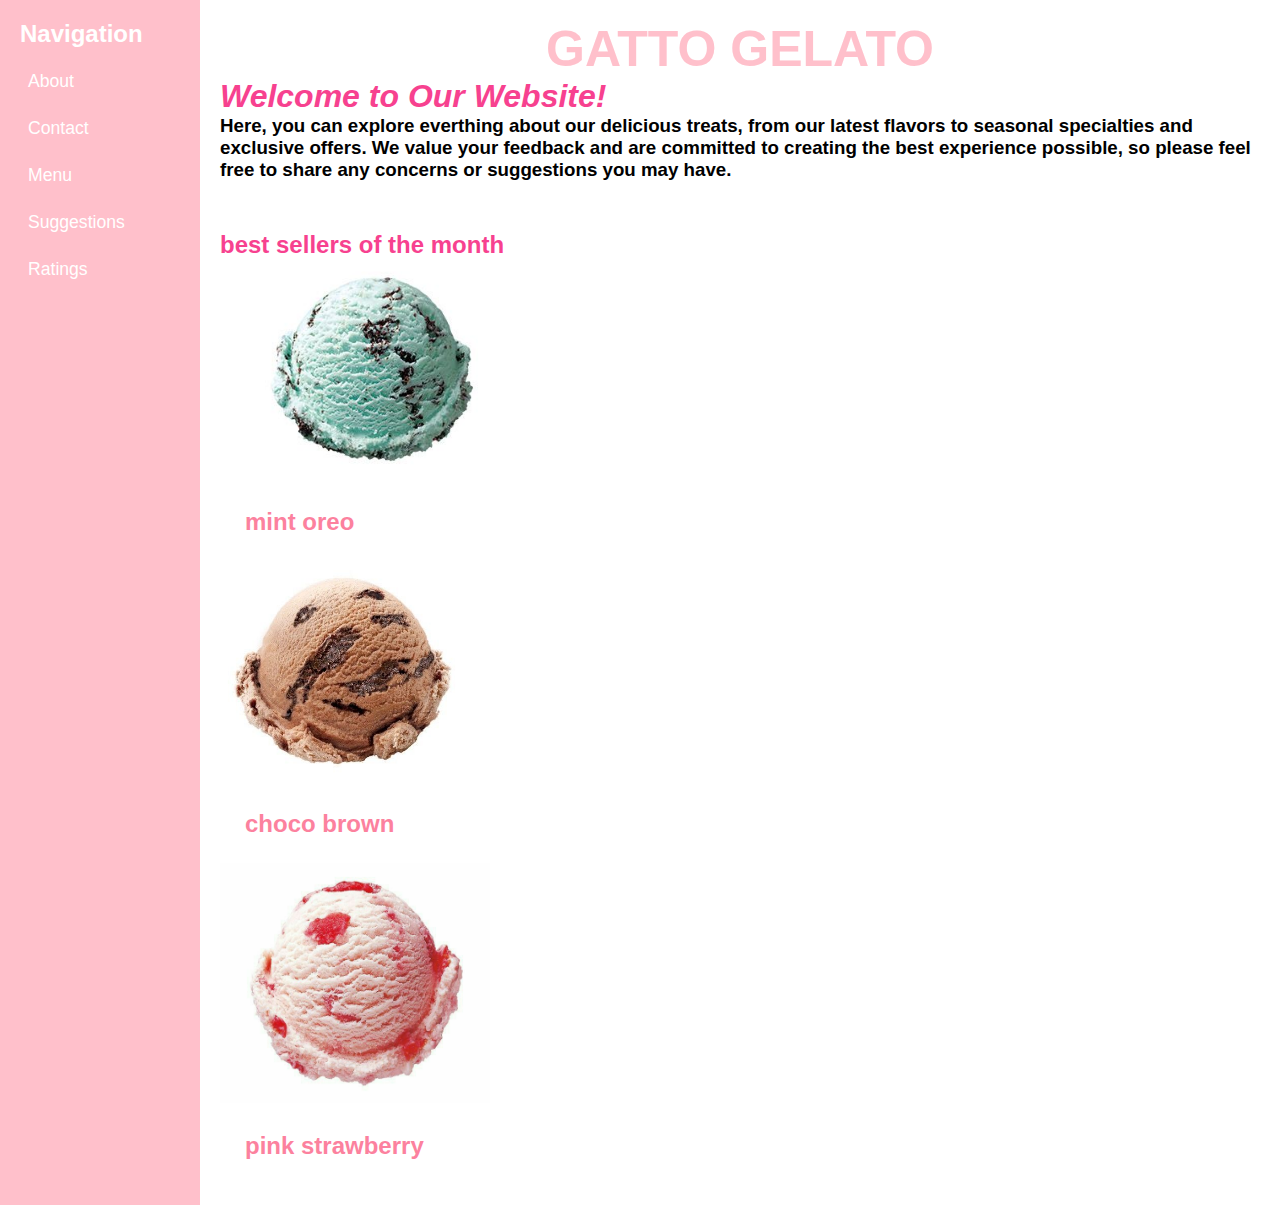
<file: index.html>
<!DOCTYPE html>
<html lang="en">
<head>
<meta charset="UTF-8">
<meta name="viewport" content="width=device-width, initial-scale=1.0">
<title>Navigation Pane Example</title>
<link rel="icon" href="star.png" type="image/png">
<link rel="stylesheet" href="style.css">
</head>
<body class="picture">
<nav class="nav-pane">
<h2>Navigation</h2>
    
<ul>
<li><a href="index.html">About</a></li>
<li><a href="about.html">Contact</a></li>
<li><a href="menu.html">Menu</a></li>
<li><a href= "suggest.html">Suggestions</a></li>
<li><a href= "ratings.html">Ratings</a></li>
</ul>
</nav>
<div class="content">
<h1 class="header1">GATTO GELATO</h1>

<h1 class="h1">Welcome to Our Website!</h1>
<h3> Here, you can explore everthing about our delicious treats, from our latest flavors to seasonal specialties and exclusive offers. We value your feedback and are committed to creating the best experience possible, so please feel free to share any concerns or suggestions you may have.</h3>
<h2 class="h2"> best sellers of the month</h2>
<div>
    <img src="da.jfif" width="310px" height="220px">
    <h2 class = "mamamo">mint oreo</h2>
</div>
<div>
    <img src = "dd.jfif" width="250px" height="220px">
    <h2 class = "mamamo">choco brown</h2>
</div>
<div>
    <img src="ii.jfif" width="270px" height="240">
    <h2 class = "mamamo" >pink strawberry</h2>
</div>
</div>
</body>
</html>
</file>
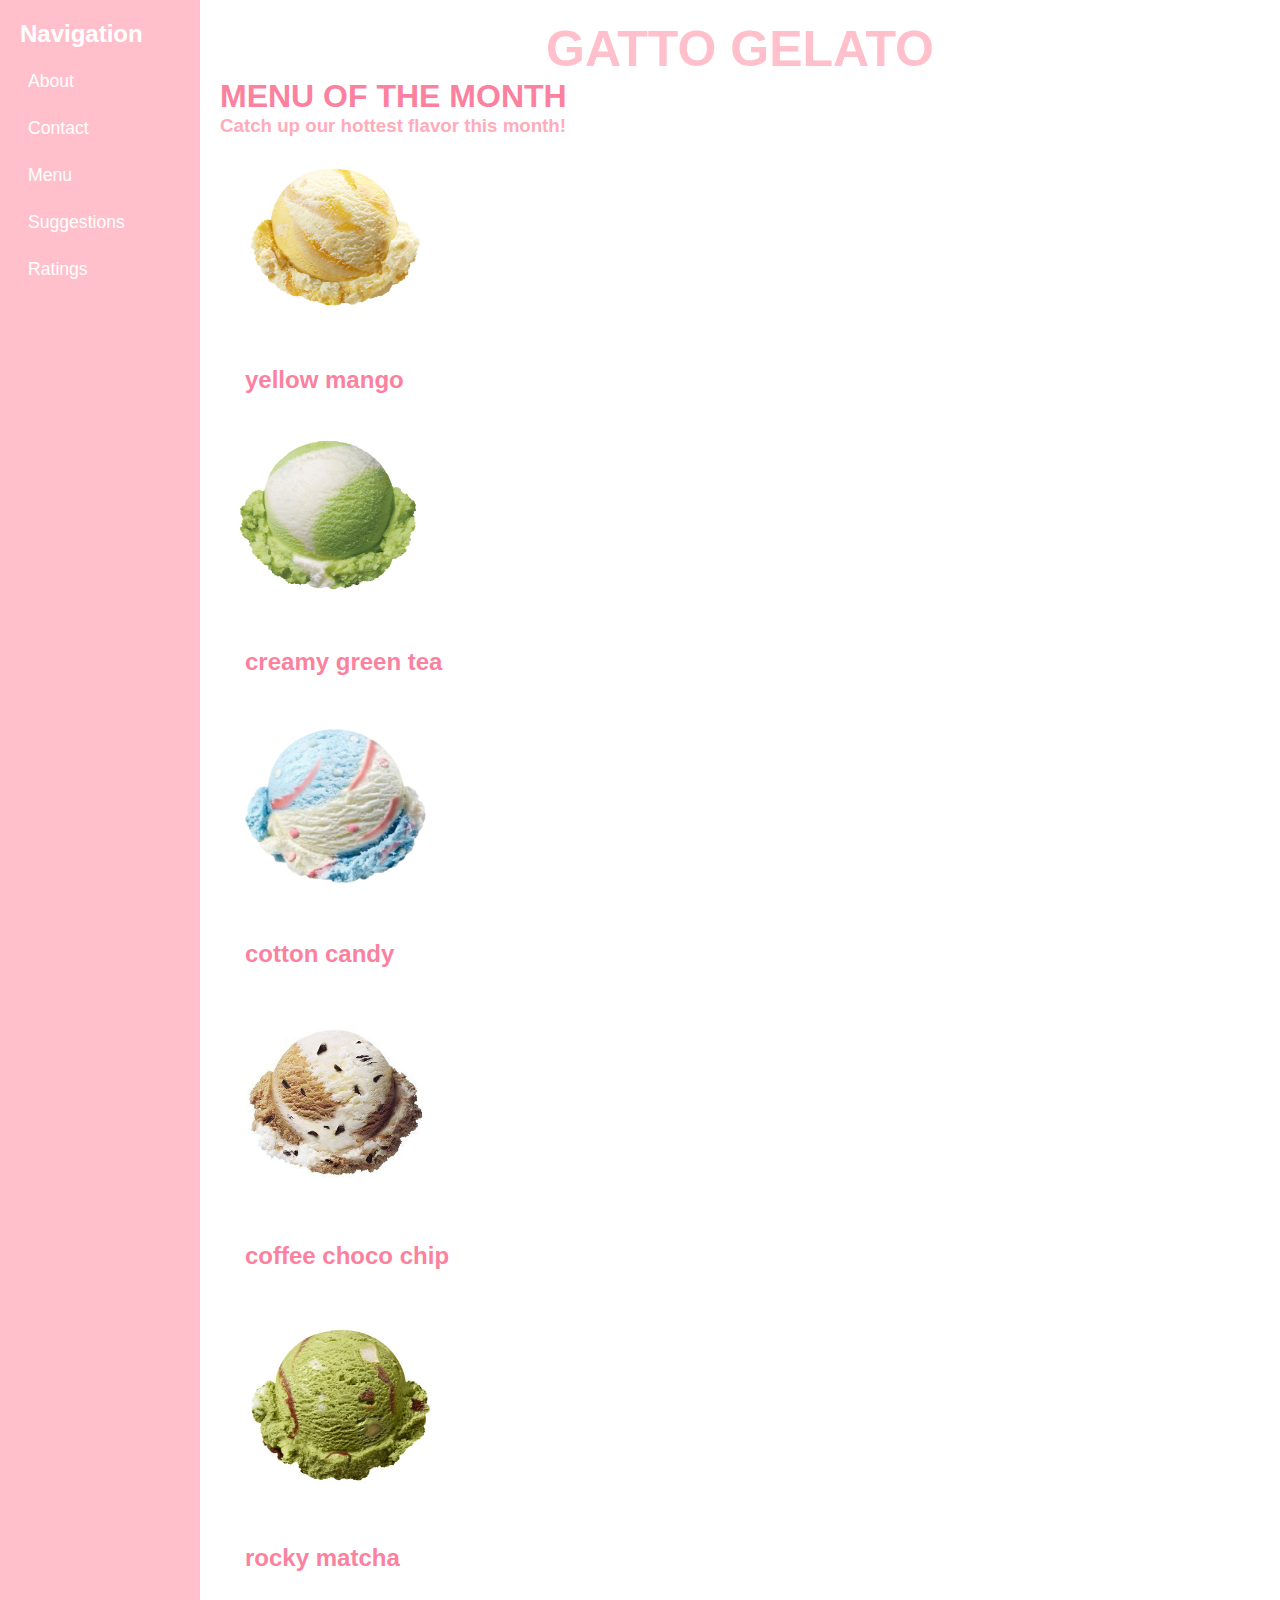
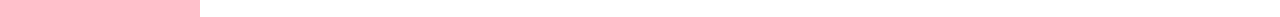
<file: menu.html>
<!DOCTYPE html>
<html lang="en">
<head>
<meta charset="UTF-8">
<meta name="viewport" content="width=device-width, initial-scale=1.0">
<title>Navigation Pane Example</title>
<link rel="icon" href="star.png" type="image/png">
<link rel="stylesheet" href="style.css">
</head>
<body class="picture">
<nav class="nav-pane">
<h2>Navigation</h2>
    
<ul>
<li><a href="index.html">About</a></li>
<li><a href="about.html">Contact</a></li>
<li><a href="menu.html">Menu</a></li>
<li><a href= "suggest.html">Suggestions</a></li>
<li><a href= "ratings.html">Ratings</a></li>
</ul>
</nav>
<div class="content">
<h1 class="header1">GATTO GELATO</h1>

<h1 class="had">MENU OF THE MONTH</h1>
<h3 class="huh"> Catch up our hottest flavor this month! </h3>
<div>
    <img src = "b.jfif" width="230px" height="200px">
    <h2 class = "mamamo">yellow mango</h2>
</div>
<div>
    <img src="c.jfif" width="220px" height="200">
    <h2 class = "mamamo" >creamy green tea</h2>
    <div>
        <img src="d.jfif" width="230px" height="210">
    <h2 class = "mamamo" >cotton candy</h2>
    </div>
  <div>
    <img src="e.jfif" width="230px" height="220">
    <h2 class = "mamamo" >coffee choco chip</h2>
  </div>  
  <div>
    <img src="i.jfif" width="240px" height="220">
    <h2 class = "mamamo" >rocky matcha</h2>
  </div>
</div>
</div>
</body>
</html>
</file>
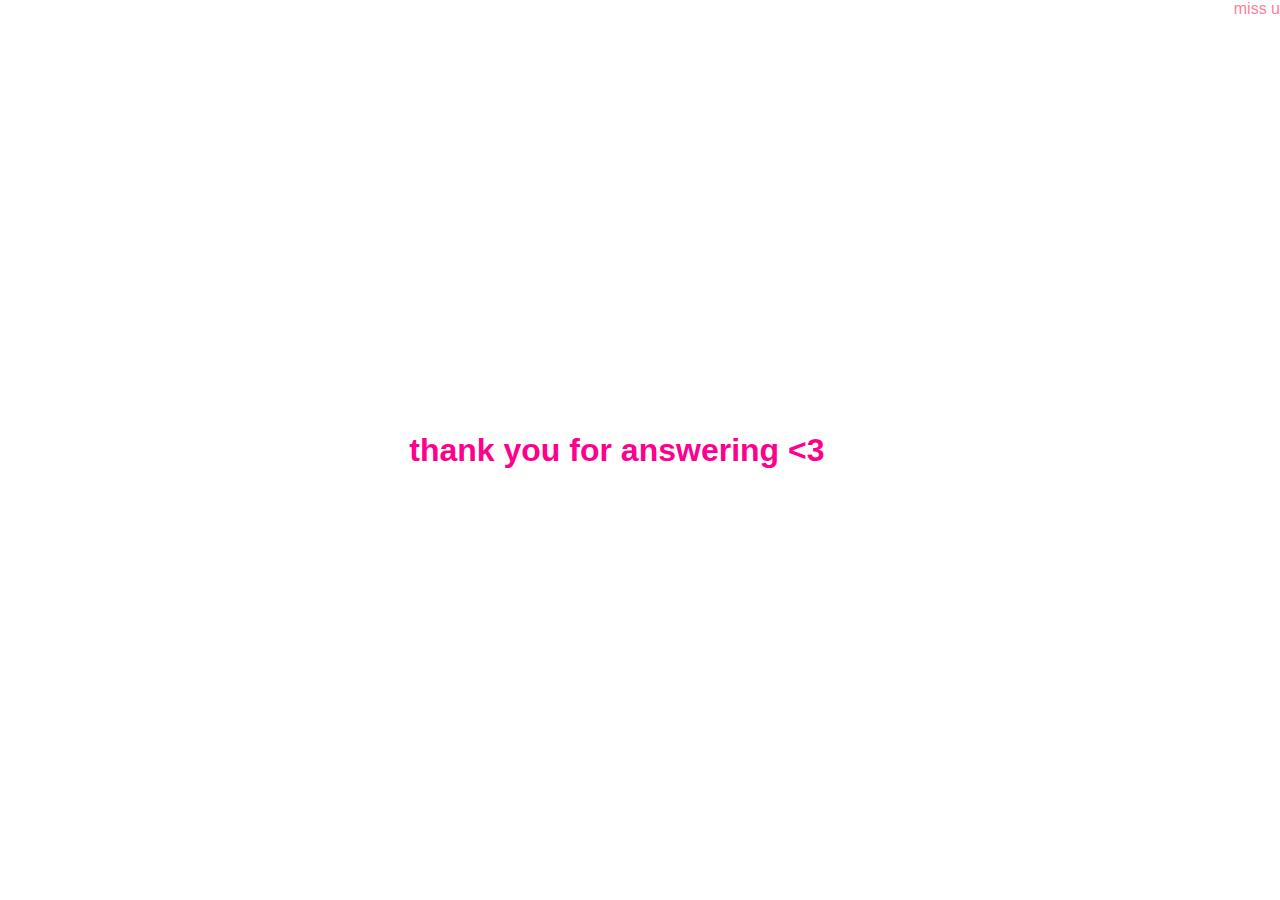
<file: miss.html>
<!DOCTYPE html>
<html>
    <head>
        <link rel="icon" href="star.png" type="image/png">
    <link rel="stylesheet" href="style.css">
        <meta charset="utf-8">
        <meta http-equiv="X-UA-Compatible" content="IE=edge">
        <title></title>
        <meta name="description" content="">
        <meta name="viewport" content="width=device-width, initial-scale=1">
        <link rel="stylesheet" href="">
    </head>
    <body>
        <h1 class="mar">thank you for answering <3</h1>  
        <p><a class="link" href="https://www.youtube.com/watch?v=eqgisTZwxtM" target="_blank">miss u</a></p>
        <script src="" async defer></script>
    </body>
</html>
</file>
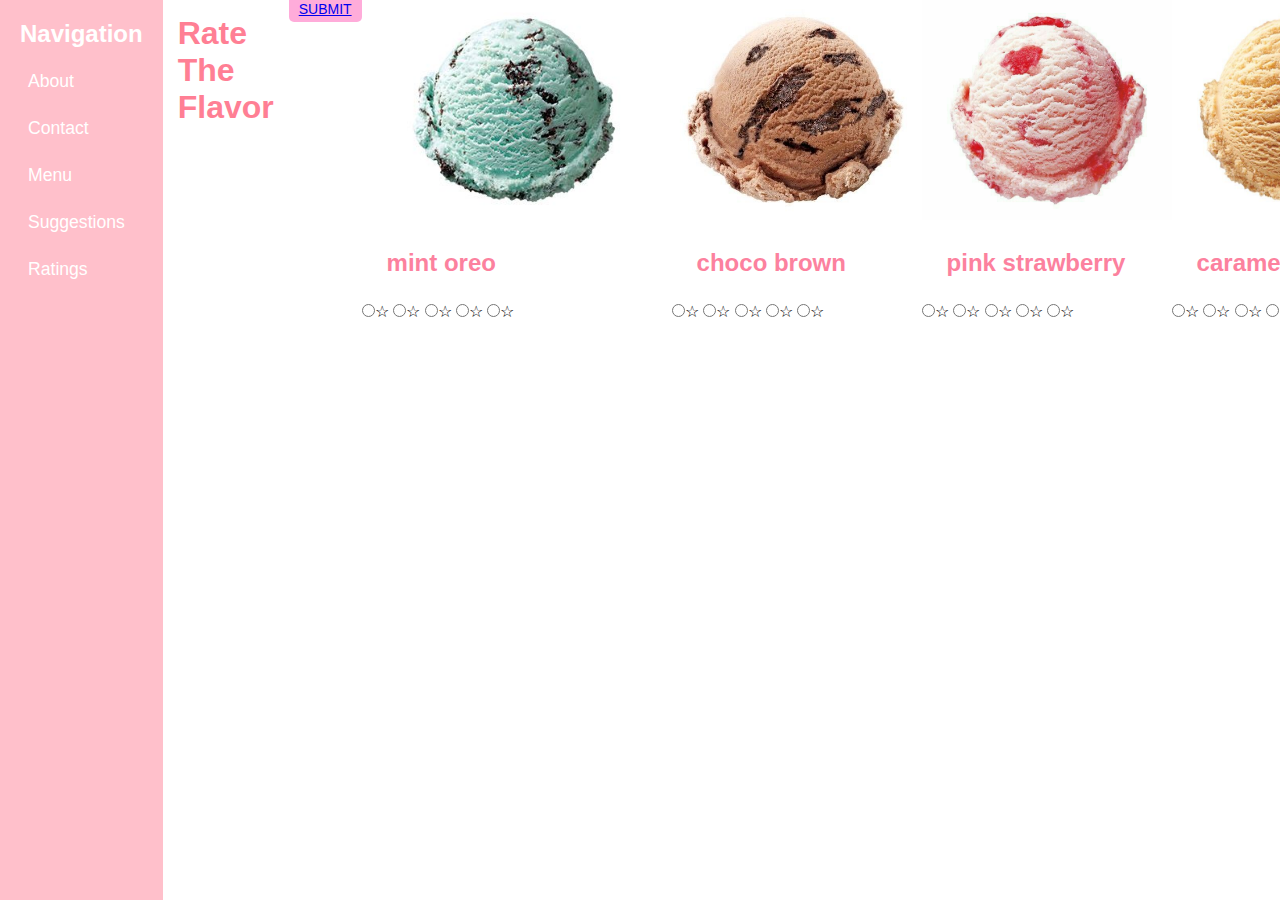
<file: ratings.html>
<!DOCTYPE html>
<html lang="en">
<head>
    <meta charset="UTF-8">
    <meta name="viewport" content="width=device-width, initial-scale=1.0">
    <title>Rating Form</title>
    <link rel="icon" href="star.png" type="image/png">
    <link rel="stylesheet" href="style.css">
</head>
<body>
    <nav class="nav-pane">
        <h2>Navigation</h2>
        <ul>
        <li><a href="index.html">About</a></li>
        <li><a href="about.html">Contact</a></li>
        <li><a href="menu.html">Menu</a></li>
        <li><a href= "suggest.html">Suggestions</a></li>
        <li><a href= "ratings.html">Ratings</a></li>
        </ul>
        </nav>
    <h1 class="momo">Rate The Flavor</h1>
    </div>
    <nav>
        <a href="miss.html" class="submit">SUBMIT</a>
        </nav>
    <form>
    <div>
        <img src="da.jfif" width="310px" height="220px">
        <h2 class = "mamamo">mint oreo</h2>
        <input type="radio" id="star5" name="rating" value="5"><label for="star5" title="5 stars">☆</label>
            <input type="radio" id="star4" name="rating" value="4"><label for="star4" title="4 stars">☆</label>
            <input type="radio" id="star3" name="rating" value="3"><label for="star3" title="3 stars">☆</label>
            <input type="radio" id="star2" name="rating" value="2"><label for="star2" title="2 stars">☆</label>
            <input type="radio" id="star1" name="rating" value="1"><label for="star1" title="1 star">☆</label>
    </div>
</form>
<form>
    <div>
        <img src = "dd.jfif" width="250px" height="220px">
        <h2 class = "mamamo">choco brown</h2>
        <input type="radio" id="star5" name="rating" value="5"><label for="star5" title="5 stars">☆</label>
            <input type="radio" id="star4" name="rating" value="4"><label for="star4" title="4 stars">☆</label>
            <input type="radio" id="star3" name="rating" value="3"><label for="star3" title="3 stars">☆</label>
            <input type="radio" id="star2" name="rating" value="2"><label for="star2" title="2 stars">☆</label>
            <input type="radio" id="star1" name="rating" value="1"><label for="star1" title="1 star">☆</label>
    </div>
</form>
<form>
    <div>
        <img src="ii.jfif" width="250px" height="220">
        <h2 class = "mamamo" >pink strawberry</h2>
        <input type="radio" id="star5" name="rating" value="5"><label for="star5" title="5 stars">☆</label>
            <input type="radio" id="star4" name="rating" value="4"><label for="star4" title="4 stars">☆</label>
            <input type="radio" id="star3" name="rating" value="3"><label for="star3" title="3 stars">☆</label>
            <input type="radio" id="star2" name="rating" value="2"><label for="star2" title="2 stars">☆</label>
            <input type="radio" id="star1" name="rating" value="1"><label for="star1" title="1 star">☆</label>
        </div>
    </form>
<form>
    </body>
        <div>
            <img src="cc.jfif" width="250px" height="220">
            <h2 class = "mamamo" >caramel wack</h2>
            <input type="radio" id="star5" name="rating" value="5"><label for="star5" title="5 stars">☆</label>
                <input type="radio" id="star4" name="rating" value="4"><label for="star4" title="4 stars">☆</label>
                <input type="radio" id="star3" name="rating" value="3"><label for="star3" title="3 stars">☆</label>
                <input type="radio" id="star2" name="rating" value="2"><label for="star2" title="2 stars">☆</label>
                <input type="radio" id="star1" name="rating" value="1"><label for="star1" title="1 star">☆</label>            
            </form>
</body>
</html>
</file>
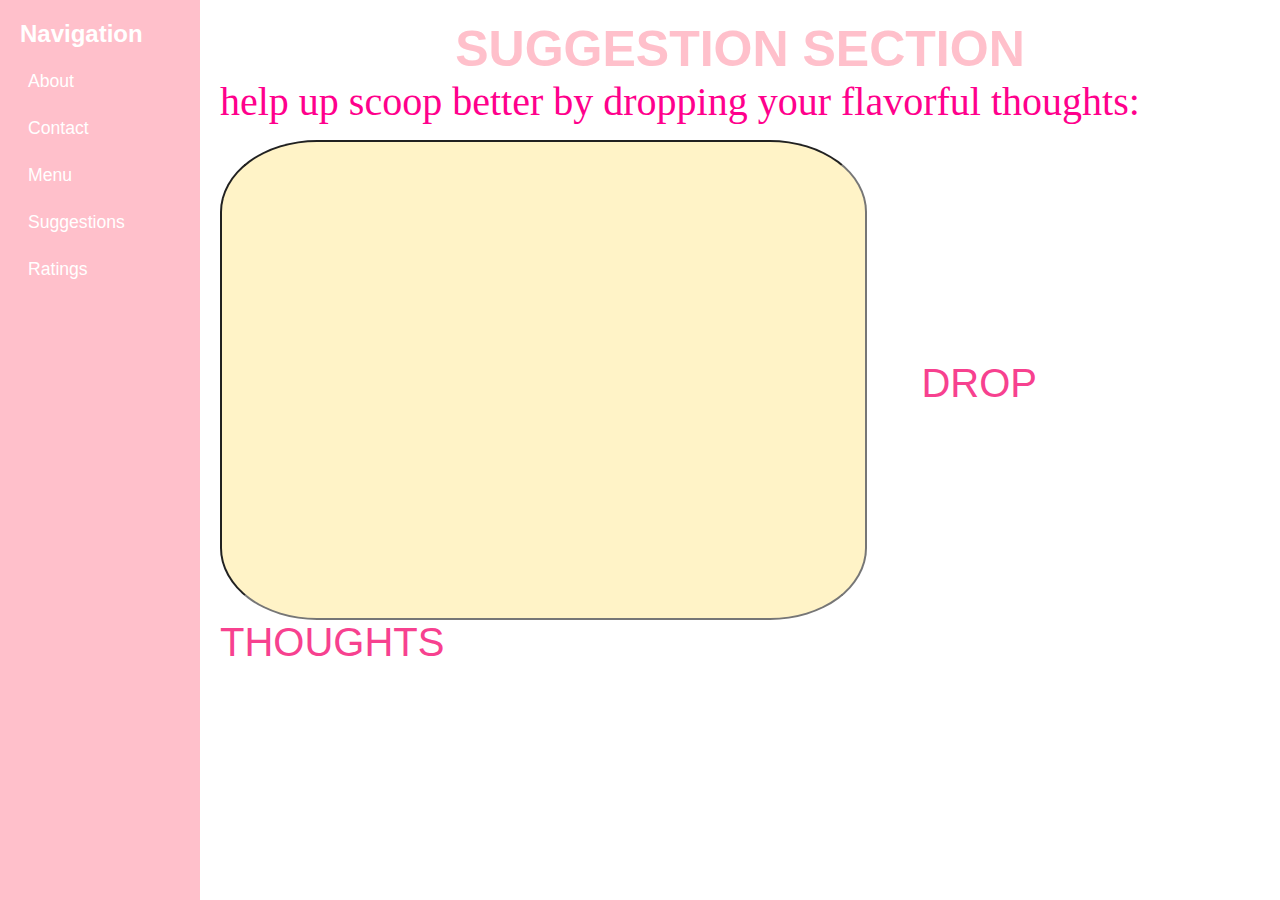
<file: suggest.html>
<!DOCTYPE html>
<html lang="en">
<head>
<meta charset="UTF-8">
<meta name="viewport" content="width=device-width, initial-scale=1.0">
<title>Navigation Pane Example</title>
<link rel="icon" href="star.png" type="image/png">
<link rel="stylesheet" href="style.css">
</head>
<body class="picture">
<nav class="nav-pane">
<h2>Navigation</h2>
    
<ul>
<li><a href="index.html">About</a></li>
<li><a href="about.html">Contact</a></li>
<li><a href="menu.html">Menu</a></li>
<li><a href= "suggest.html">Suggestions</a></li>
<li><a href= "ratings.html">Ratings</a></li>
</ul>
</nav>
<div class="content">
<h1 class="header1">SUGGESTION SECTION</h1>
<form action="post message" method="post">
    <div class="form-group">
        <label class="nami" for ="name" >help up scoop better by dropping your flavorful thoughts:</label>
        <input class="po" type="=text"
    </div>
        <a href="miss.html" class="ans">DROP THOUGHTS</a>

    </div>
</form>



</body>
</html>
</file>
<file: style.css>
* {
    margin: 0;
    padding: 0;
    box-sizing: border-box;
    }
    body {
    font-family: Arial, sans-serif;
    display: flex;
    min-height: 100vh;
    }
    .nav-pane {
    width: 200px;
    background-color: rgb(255, 192, 203);
    color: white;
    padding: 20px;
    }
    .nav-pane h2 {
    font-size: 1.5em;
    margin-bottom: 15px;
    color: #fff;
    }
    .nav-pane ul {
    list-style-type: none;
    }
    .nav-pane li {
    margin: 10px 0;
    }
    .nav-pane a {
    color: #fff;
    text-decoration: none;
    font-size: 1.1em;
    display: block;
    padding: 8px;
    border-radius: 4px;
    transition: background 0.3s ease;
    }
    .nav-pane a:hover {
    background-color: #575757;
    }
    .content {
    flex: 1;
    padding: 20px;
    }
    .header1 {
    text-align: center;
    color: pink;
    font-size: 50px;
    }
    .h1 {
        color: rgb(247, 65, 143);
        font-family: Arial, Helvetica, sans-serif;
        font-style: oblique;
    }
    .h2 {
        color: rgb(247, 65, 143);
        margin-top: 50px;
    }
    .cream {
        style="width: 100px; height: 100px;"
    }
    .mamamo {
        margin: 5px;
        padding: 20px;
        color: rgb(252, 129, 158);
    }
.rate {
    margin: 15px;
    font-family: Arial, Helvetica, sans-serif;
    font-style: oblique;


}
.momo {
    color: rgb(255, 127, 148);
    margin: 15px;
}
.submit {
    background-color: #ffacda; 
    padding: 5px 10px;
    border: none; 
    border-radius: 5px; 
    font-size: 14px; 
    cursor: pointer; 
    height: 35px;
    width: 40px;
}
.link {
    color: rgb(252, 129, 158);
    text-decoration: none;
}
.mar {
    color: rgb(255, 0, 140);
    margin: auto;
}
.mani {
    color: rgb(255, 0, 140);
    position: absolute;
    left: 700px;
    bottom: 290px;
}
.had {
    color: rgb(252, 129, 158);
}
.huh {
    color: rgb(255, 171, 185)
}
.nami {
    color: rgb(255, 0, 140);
    font-size: 40px;
    font-family: Georgia;
}
.ans {
    color: rgb(247, 65, 143);
    font-size: 40px;
    background-color: rgb(255, 255, 255); 
    border: none;  
    margin: 50px;
    text-decoration: none;
}
.po {
    color: rgb(247, 65, 143);
    font-size: 50px;
    height: 480px;
    background-color: rgb(255, 243, 199);
    border-radius: 15%;
    margin-top: 15px;
}
</file>
